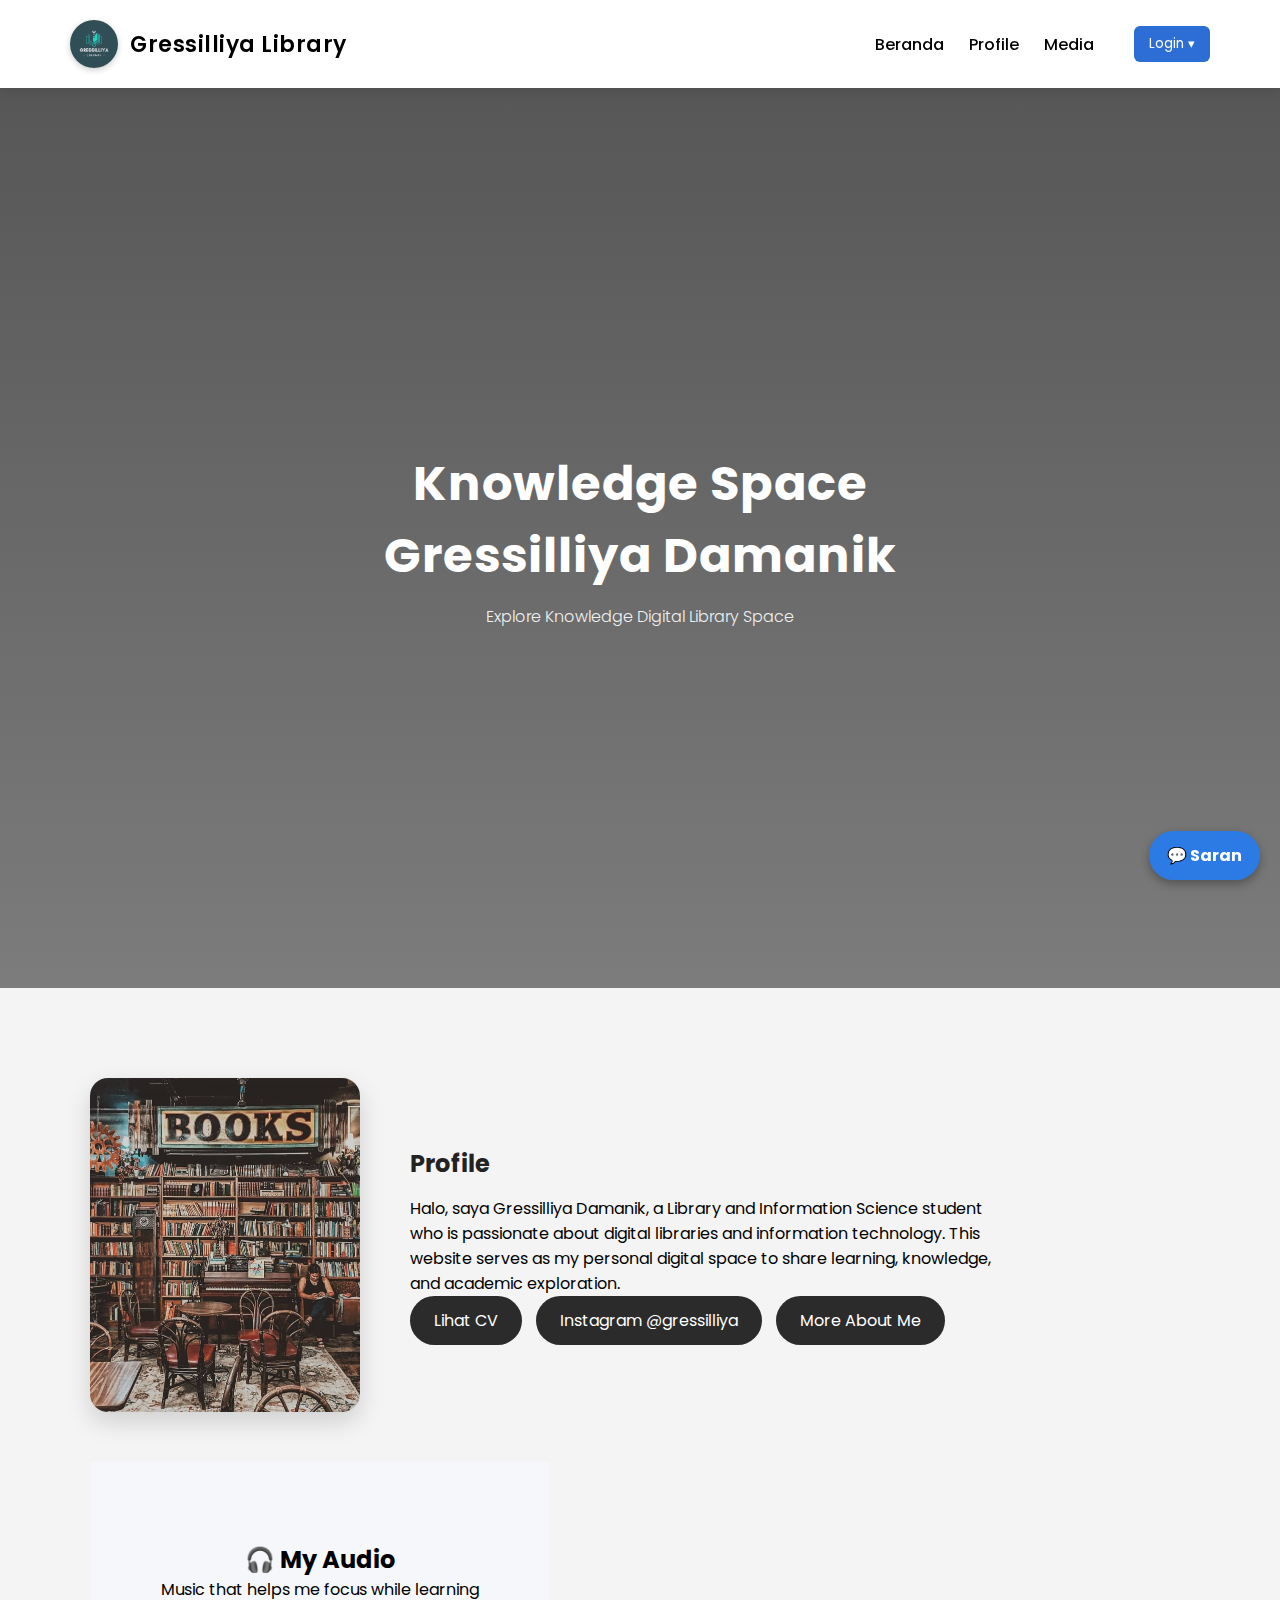
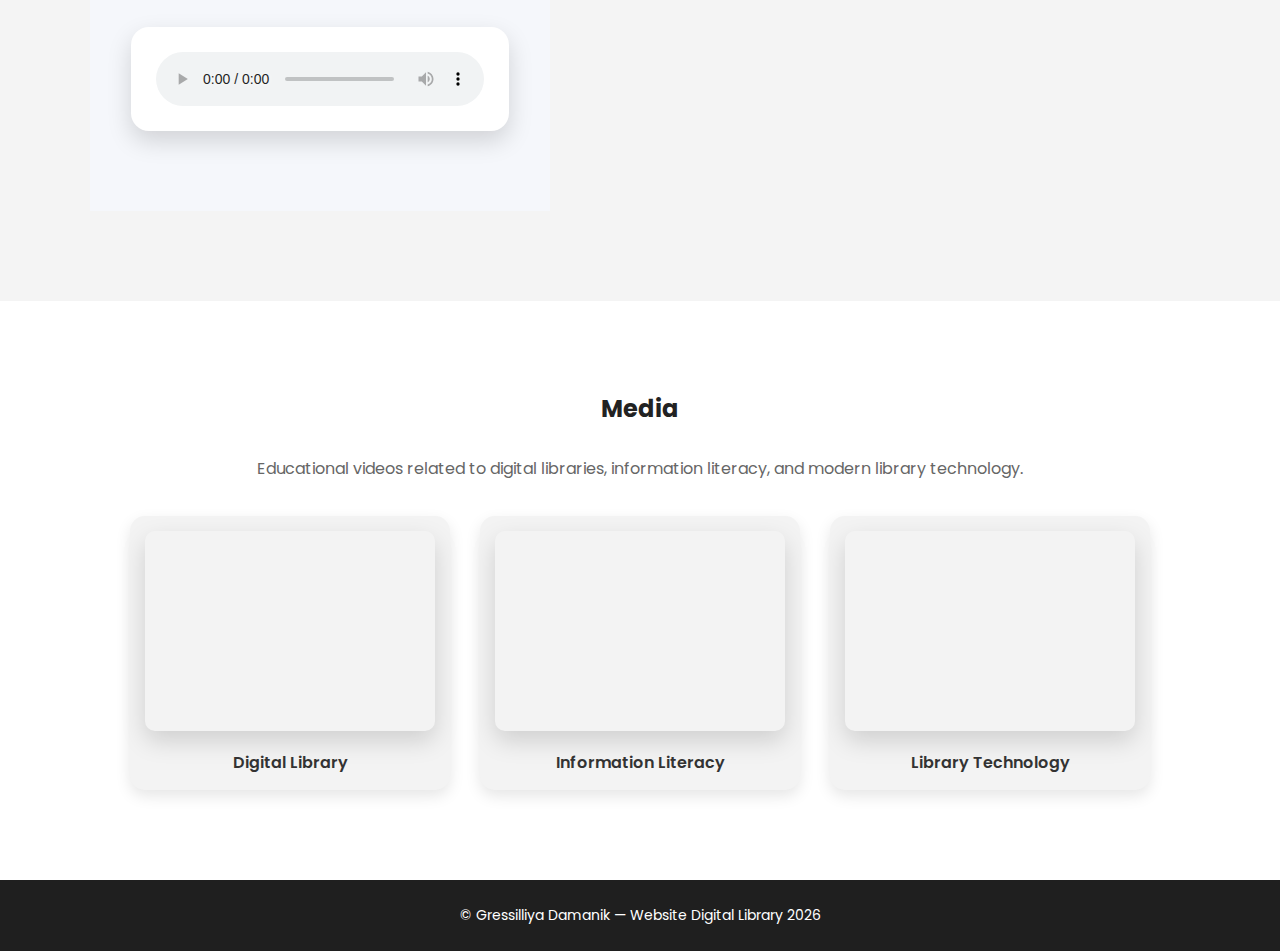
<file: index.html>
<!DOCTYPE html>
<html lang="id">
<head>
<meta charset="UTF-8">
<meta name="viewport" content="width=device-width, initial-scale=1.0">

<title>Gressilliya Damanik | Digital Library</title>

    
</body>
</html>

<link href="https://fonts.googleapis.com/css2?family=Poppins:wght@400;600&display=swap" rel="stylesheet">

<style>

*{
margin:0;
padding:0;
box-sizing:border-box;
font-family:'Poppins',sans-serif;
}

html{
scroll-behavior:smooth;
}

nav{
display:flex;
justify-content:space-between;
align-items:center;
padding:20px 70px;
background:#ffffff;
position:sticky;
top:0;
z-index:100;
box-shadow:0 3px 12px rgba(0,0,0,0.08);
}

.logo{
    font-family: 'Great Vibes', cursive;
    font-size:32px;
    font-weight:bold;
    color:#1f1f1f;
    letter-spacing:1px;
}

nav ul{
display:flex;
gap:35px;
list-style:none;
}

nav a{
text-decoration:none;
color:#444;
font-weight:500;
transition:.3s;
}

nav a:hover{
color:#000;
}

.hero{
height:100vh;
background:url("https://images.unsplash.com/photo-1507842217343-583bb7270b66") center/cover;
display:flex;
justify-content:center;
align-items:center;
}

.overlay{
width:100%;
height:100%;
background:linear-gradient(
rgba(30,30,30,0.75),
rgba(80,80,80,0.75)
);
display:flex;
flex-direction:column;
justify-content:center;
align-items:center;
text-align:center;
color:white;
padding:40px;
}

.overlay h1{
font-size:48px;
font-weight:700;
letter-spacing:1px;
}

.overlay p{
margin-top:12px;
font-weight:300;
opacity:.9;
}

.search{
margin-top:30px;
display:flex;
gap:10px;
}

.search input{
padding:14px 18px;
width:340px;
border-radius:30px;
border:none;
outline:none;
background:#f1f1f1;
}

.search button{
border:none;
padding:14px 20px;
border-radius:30px;
background:#2c2c2c;
color:white;
cursor:pointer;
transition:.3s;
}

.search button:hover{
background:#000;
}

.about{
padding:90px;
background:#f4f4f4;
}

.about-container{
display:flex;
align-items:center;
gap:50px;
flex-wrap:wrap;
}

.about img{
width:270px;
border-radius:18px;
box-shadow:0 10px 25px rgba(0,0,0,0.15);
}

.about-text{
max-width:600px;
}

.about-text h2{
margin-bottom:15px;
color:#222;
}

.buttons{
margin-top:25px;
}

.btn{
text-decoration:none;
padding:12px 24px;
border-radius:25px;
background:#2b2b2b;
color:white;
margin-right:10px;
display:inline-block;
transition:.3s;
}

.btn:hover{
transform:translateY(-3px);
background:#000;
}

.instagram{
background:#555;
}

.media{
padding:90px;
text-align:center;
background:white;
}

.media h2{
margin-bottom:30px;
color:#222;
}

iframe{
max-width:100%;
border-radius:15px;
box-shadow:0 10px 25px rgba(0,0,0,0.15);
}

footer{
text-align:center;
padding:25px;
background:#1f1f1f;
color:white;
font-size:14px;
}

/* ===== NAVBAR LAYOUT ===== */
nav{
display:flex;
align-items:center;
justify-content:space-between;
padding:20px 60px;
background:white;
position:sticky;
top:0;
box-shadow:0 3px 12px rgba(0,0,0,0.08);
}

.menu{
display:flex;
gap:30px;
list-style:none;
}

.nav-search input{
font-family:'Montserrat', sans-serif;
padding:12px 20px;
width:220px;
border-radius:30px;
border:none;
outline:none;
font-size:15px;
background:linear-gradient(145deg,#f0f0f0,#ffffff);
box-shadow:
inset 3px 3px 6px rgba(0,0,0,0.08),
inset -3px -3px 6px rgba(255,255,255,0.9);
transition:0.3s;
}

.nav-search input:focus{
width:260px;
box-shadow:0 0 10px rgba(0,0,0,0.15);
}

.subtitle{
margin-top:10px;
margin-bottom:35px;
color:#666;
text-align:center;
}

/* GRID GALERI */
.video-grid{
display:grid;
grid-template-columns:repeat(auto-fit,minmax(300px,1fr));
gap:30px;
padding:0 40px;
}

.video-card{
background:#f3f3f3;
padding:15px;
border-radius:15px;
box-shadow:0 6px 15px rgba(0,0,0,0.1);
transition:0.3s;
text-align:center;
}

.video-card:hover{
transform:translateY(-6px);
}

.video-card iframe{
width:100%;
height:200px;
border-radius:10px;
border:none;
}

.video-card p{
margin-top:12px;
font-weight:600;
color:#333;
}

/* ===== AUDIO SECTION ===== */

.audio-section{
    padding:80px 20px;
    background:#f5f7fb;
}

/* ini yang memaksa semua isi ke tengah */
.audio-center{
    width:100%;
    display:flex;
    justify-content:center;
    align-items:center;
    flex-direction:column;
    text-align:center;
}

/* card audio */
.audio-card{
    margin-top:25px;
    width:420px;
    max-width:90%;
    background:white;
    padding:25px;
    border-radius:18px;
    box-shadow:0 10px 25px rgba(0,0,0,0.15);
}

/* player */
.audio-card audio{
    width:100%;
    display:block;
}

nav{
    display:flex;
    justify-content:space-between;
    align-items:center;
    padding:20px 70px;
    background:white;
    position:sticky;
    top:0;
    box-shadow:0 3px 10px rgba(0,0,0,0.1);
}

.logo{
    font-size:26px;
    font-weight:bold;
}

.menu{
    display:flex;
    gap:35px;
    list-style:none;
}

.menu a{
    text-decoration:none;
    color:black;
    font-weight:500;
}

.nav-right{
    display:flex;
    align-items:center;
    gap:20px;
}

.nav-search input{
    padding:7px 12px;
    border-radius:6px;
    border:1px solid #ccc;
}

.login-menu{
    position:relative;
}

.login-btn{
    padding:8px 15px;
    border:none;
    background:#2c6ed5;
    color:white;
    border-radius:6px;
    cursor:pointer;
}

.dropdown-login{
    display:none;
    position:absolute;
    right:0;
    top:40px;
    background:white;
    box-shadow:0 4px 12px rgba(0,0,0,0.15);
    border-radius:6px;
    overflow:hidden;
    min-width:160px;
}

.dropdown-login a{
    display:block;
    padding:10px;
    text-decoration:none;
    color:black;
}

.dropdown-login a:hover{
    background:#f1f1f1;
}

.login-menu:hover .dropdown-login{
    display:block;
}

/* Tombol Saran */
#saranButton {
    position: fixed;
    bottom: 20px;
    right: 20px;
    background: #2c7be5;
    color: white;
    padding: 12px 18px;
    border-radius: 25px;
    cursor: pointer;
    font-weight: bold;
    box-shadow: 0px 4px 10px rgba(0,0,0,0.3);
}

/* Box Saran */
#saranBox {
    position: fixed;
    bottom: 80px;
    right: 20px;
    width: 250px;
    background: white;
    border-radius: 10px;
    padding: 15px;
    box-shadow: 0px 4px 15px rgba(0,0,0,0.3);
    display: none;
}

#saranBox input,
#saranBox textarea {
    width: 100%;
    margin-bottom: 10px;
    padding: 8px;
}

#saranBox button {
    width: 100%;
    background: #2c7be5;
    color: white;
    border: none;
    padding: 8px;
    cursor: pointer;
}

.logo {
    display: flex;
    align-items: center;
    gap: 10px;
    color: white;
    font-size: 20px;
    font-weight: bold;
}

/* ukuran gambar logo */
.logo-img {
    width: 40px;
    height: 40px;
    object-fit: cover;
}

.logo-img {
    width: 40px;
    height: 40px;
    border-radius: 50%; /* jadi bulat */
}

.logo {
    display: flex;
    align-items: center;
    gap: 10px;
}

.logo-img {
    width: 45px;
    height: 45px;
    border-radius: 50%;   /* membuat logo bulat */
    object-fit: cover;
}

.logo-text {
    font-size: 20px;
    font-weight: bold;
    color: black;
}

/* CONTAINER LOGO */
.logo {
    display: flex;
    align-items: center;
    gap: 12px;
}

/* GAMBAR LOGO BULAT */
.logo-img {
    width: 48px;
    height: 48px;
    border-radius: 50%;
    object-fit: cover;
    box-shadow: 0 2px 6px rgba(0,0,0,0.2);
}

/* TEKS NAMA PERPUSTAKAAN */
.logo-text {
    font-family: "Poppins", sans-serif;
    font-size: 22px;
    font-weight: 600;
    color: black;
    letter-spacing: 0.5px;
}

.logo:hover {
    transform: scale(1.03);
    transition: 0.3s;
}

    /* NAVBAR UTAMA */
.navbar {
    display: flex;
    align-items: center;
    justify-content: space-between;
    padding: 15px 30px;
}

/* MENU DI KANAN */
.menu {
    display: flex;
    gap: 25px;
    margin-left: auto;
}

.menu a {
    text-decoration: none;
    color: black;
    font-weight: 500;
    font-family: "Poppins", sans-serif;
}

.menu a:hover {
    color: #2c7be5;
}

/* LOGIN */
.login-menu {
    margin-left: 20px;
}

</style>
</head>

<body>

<nav>

    <div class="logo">
    <img src="logo.jpg" alt="Logo Perpustakaan" class="logo-img">
    <span class="logo-text">Gressilliya Library</span>
</div>

     <!-- BAGIAN KANAN -->
    <div class="nav-right">
        
   <ul class="menu">
        <li><a href="#beranda">Beranda</a></li>
        <li><a href="#tentang">Profile</a></li>
        <li><a href="#galeri">Media</a></li>
    </ul>
        
        <!-- LOGIN DROPDOWN -->
        <div class="login-menu">
            <button class="login-btn">Login ▾</button>

            <div class="dropdown-login">
                <a href="login.html">Login Anggota</a>
                <a href="daftar.html">Daftar Anggota</a>
            </div>
        </div>

    </div>

</nav>

</section>

<section id="beranda" class="hero">
<div class="overlay">

<h1>Knowledge Space<br>Gressilliya Damanik</h1>
<p>Explore Knowledge Digital Library Space</p>


</div>
</section>

<section id="tentang" class="about">

<div class="about-container">

<img src="profile.jpg" alt="Foto Gressilliya">

<div class="about-text">
<h2>Profile</h2>

<p>
Halo, saya Gressilliya Damanik, a Library and Information Science student
who is passionate about digital libraries and information technology.
This website serves as my personal digital space to share learning,
knowledge, and academic exploration.
</p>

<div class="about-buttons">
    <a href="cv.jpg" target="_blank" class="btn">
    Lihat CV
</a>

    <a href="https://instagram.com/gressilliya" 
       target="_blank" class="btn">
       Instagram @gressilliya
    </a>

    <!-- tombol baru -->
    <a href="about-detail.html" class="btn">
        More About Me
    </a>
</div>

</div>
<section id="audio" class="audio-section">

<div class="audio-center">

<h2>🎧 My Audio</h2>
<p>Music that helps me focus while learning</p>

<div class="audio-card">
    <audio controls>
    <source src="lagu.mp3" type="audio/mpeg">
    Browser anda tidak mendukung audio.
</audio>
</div>

</div>

</section>

</div>

</section>

<section id="Media" class="media">

<h2>Media</h2>

<p class="subtitle">
Educational videos related to digital libraries, information literacy,
and modern library technology.
</p>

<div class="video-grid">

<!-- VIDEO 1 -->
<div class="video-card">
<iframe src="https://www.youtube.com/embed/6FByj7-Aj60"
title="Digital Library"
allowfullscreen></iframe>
<p>Digital Library</p>
</div>

<!-- VIDEO 2 -->
<div class="video-card">
<iframe src="https://www.youtube.com/embed/x6H8jpbcI0U"
title="Information Literacy"
allowfullscreen></iframe>
<p>Information Literacy</p>
</div>

<!-- VIDEO 3 -->
<div class="video-card">
<iframe src="https://www.youtube.com/embed/np7gg88v-Ow"
title="Library Technology"
allowfullscreen></iframe>
<p>Library Technology</p>
</div>

</div>

</section>

<footer>
© Gressilliya Damanik  — Website Digital Library  2026  
</footer>

<!-- BUTTON SARAN -->
<div id="saranButton" onclick="toggleSaran()">
    💬 Saran
</div>

<!-- BOX SARAN -->
<div id="saranBox">
    <h4>Kirim Saran</h4>

    <form action="kirim_saran.php" method="POST">
        <input type="text" name="nama" placeholder="Nama Anda" required>

        <textarea name="pesan" placeholder="Tulis saran anda..." required></textarea>

        <button type="submit">Kirim</button>
    </form>
</div>

<script>
function toggleSaran() {

    // ambil kotak saran
    var box = document.getElementById("saranBox");

    // jika sedang tampil → sembunyikan
    if (box.style.display === "block") {
        box.style.display = "none";
    } 
    // jika sedang tersembunyi → tampilkan
    else {
        box.style.display = "block";
    }
}
</script>

</body>
</html>
</file>
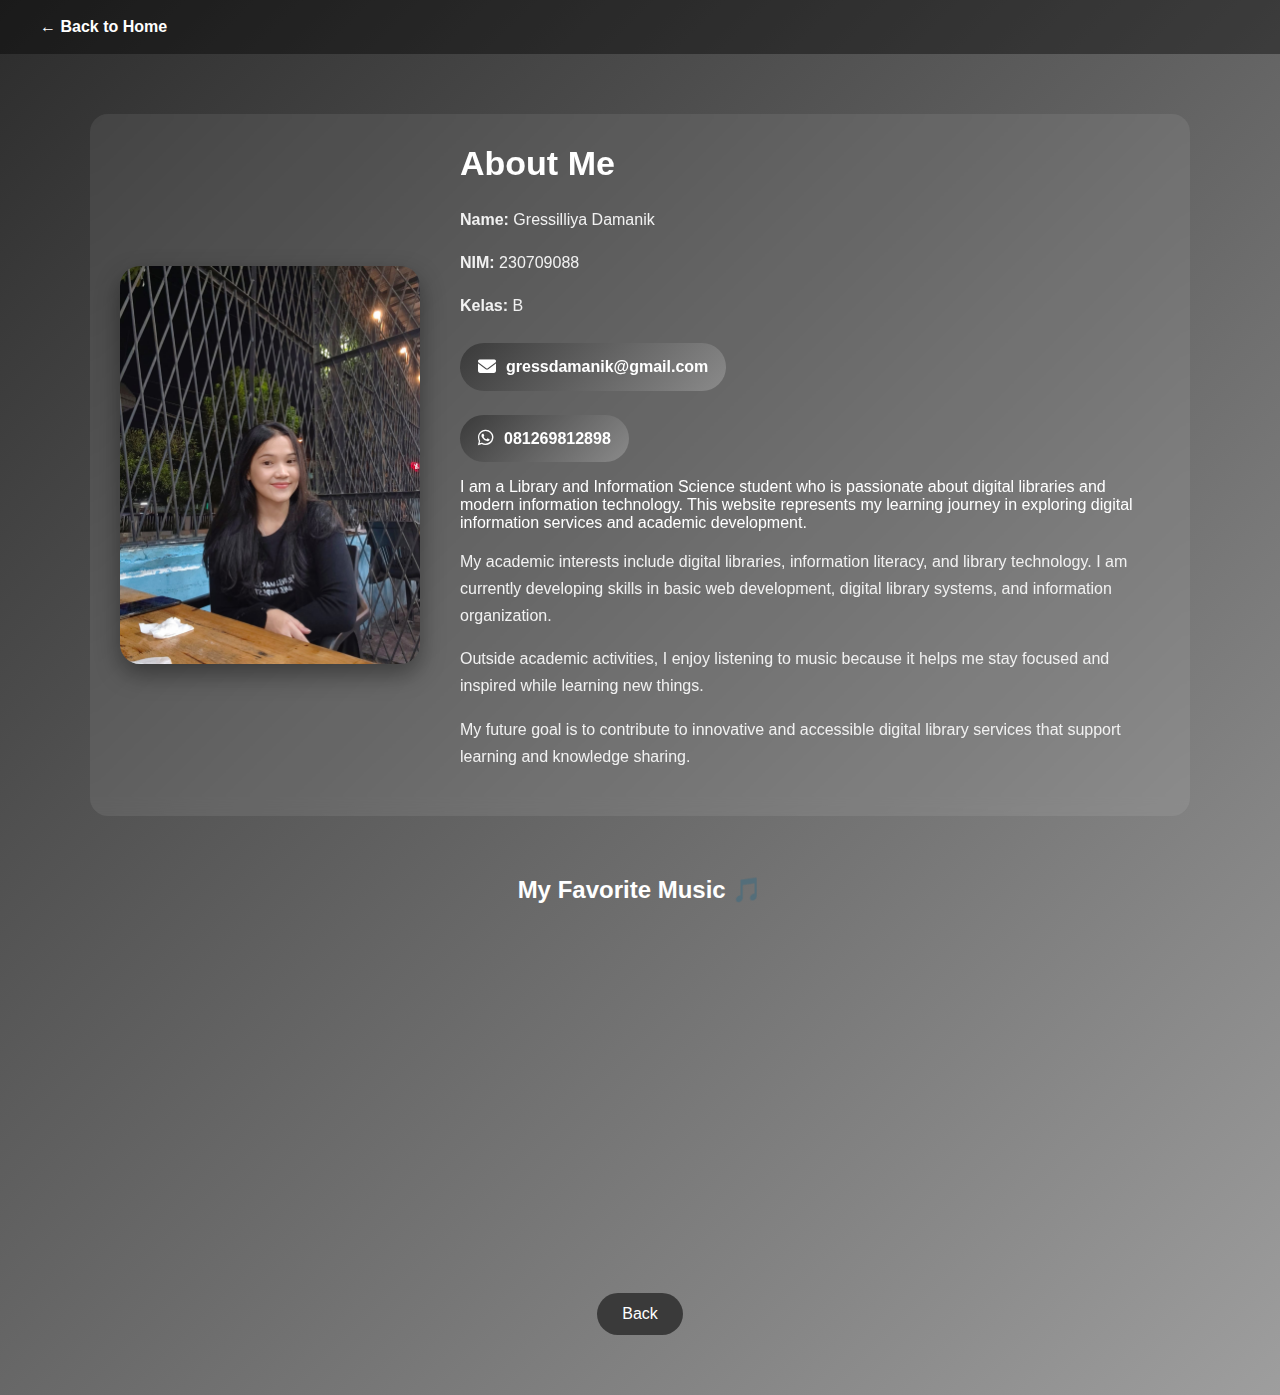
<file: about-detail.html>
<!DOCTYPE html>
<html lang="en">
<head>
<meta charset="UTF-8">
<meta name="viewport" content="width=device-width, initial-scale=1.0">
<title>About Me - Gressilliya Damanik</title>
<link rel="stylesheet"
href="https://cdnjs.cloudflare.com/ajax/libs/font-awesome/6.5.0/css/all.min.css">

<style>

body{
    margin:0;
    font-family: 'Segoe UI', sans-serif;
    background: linear-gradient(135deg,#2c2c2c,#9e9e9e);
    color:white;
}

/* NAVBAR */
nav{
    display:flex;
    justify-content:space-between;
    padding:18px 40px;
    background:rgba(0,0,0,0.4);
}

nav a{
    text-decoration:none;
    color:white;
    font-weight:bold;
}

/* CONTAINER */
.container{
    max-width:1100px;
    margin:auto;
    padding:60px 20px;
}

/* ABOUT SECTION */
.about-box{
    display:flex;
    gap:40px;
    align-items:center;
    background:rgba(255,255,255,0.08);
    padding:30px;
    border-radius:18px;
    backdrop-filter: blur(8px);
}

/* FOTO */
.about-box img{
    width:300px;
    border-radius:20px;
    box-shadow:0 10px 25px rgba(0,0,0,0.4);
}

/* TEXT */
.about-text h1{
    margin-top:0;
    font-size:34px;
}

.about-text p{
    line-height:1.7;
    color:#f1f1f1;
}

/* MUSIC SECTION */
.music{
    text-align:center;
    margin-top:60px;
}

iframe{
    margin-top:20px;
    border-radius:12px;
    max-width:100%;
}

/* BUTTON */
.back{
    display:inline-block;
    margin-top:30px;
    padding:12px 25px;
    background:#3a3a3a;
    border-radius:25px;
    text-decoration:none;
    color:white;
    transition:0.3s;
}

.back:hover{
    background:#1f1f1f;
}

@media(max-width:900px){
    .about-box{
        flex-direction:column;
        text-align:center;
    }
}

    .contact-link{
display:inline-flex;
align-items:center;
gap:10px;
text-decoration:none;
color:white;
background:linear-gradient(135deg,#3a3a3a,#8a8a8a);
padding:10px 18px;
border-radius:25px;
margin-top:8px;
font-weight:600;
transition:0.3s;
}

.contact-link i{
font-size:18px;
}

.contact-link:hover{
transform:translateY(-3px);
background:linear-gradient(135deg,#1f1f1f,#5f5f5f);
box-shadow:0 6px 15px rgba(0,0,0,0.4);
}
</style>
</head>

<body>

<nav>
<a href="index.html">← Back to Home</a>
</nav>

<div class="container">

<div class="about-box">

<!-- FOTO -->
<img src="profile2.jpg" width="300">

<!-- TEXT -->
<div class="about-text">

<h1>About Me</h1>

<p><b>Name:</b> Gressilliya Damanik</p>
<p><b>NIM:</b> 230709088</p>
<p><b>Kelas:</b> B</p>
<p>
<a href="mailto:gressdamanik@gmail.com" class="contact-link">
<i class="fa-solid fa-envelope"></i>
gressdamanik@gmail.com
</a>
</p>

<p>
<a href="https://wa.me/6281260912898?text=Hello%20Gressilliya,%20I%20visited%20your%20website"
target="_blank"
class="contact-link">
<i class="fa-brands fa-whatsapp"></i>
081269812898
</a>
</p>
I am a Library and Information Science student who is passionate about
digital libraries and modern information technology. This website represents
my learning journey in exploring digital information services and academic
development.
</p>

<p>
My academic interests include digital libraries, information literacy,
and library technology. I am currently developing skills in basic web
development, digital library systems, and information organization.
</p>

<p>
Outside academic activities, I enjoy listening to music because it helps
me stay focused and inspired while learning new things.
</p>

<p>
My future goal is to contribute to innovative and accessible digital
library services that support learning and knowledge sharing.
</p>

</div>
</div>

<!-- MUSIC -->
<div class="music">
<h2>My Favorite Music 🎵</h2>

<iframe width="560" height="315"
src="https://www.youtube.com/embed/56WBK4ZK_cw?si=8v4A-eDIC2HMY760"
frameborder="0"
allowfullscreen>
</iframe>

<br>
<a href="index.html" class="back">Back</a>
</div>

</div>

</body>
</html>
</file>
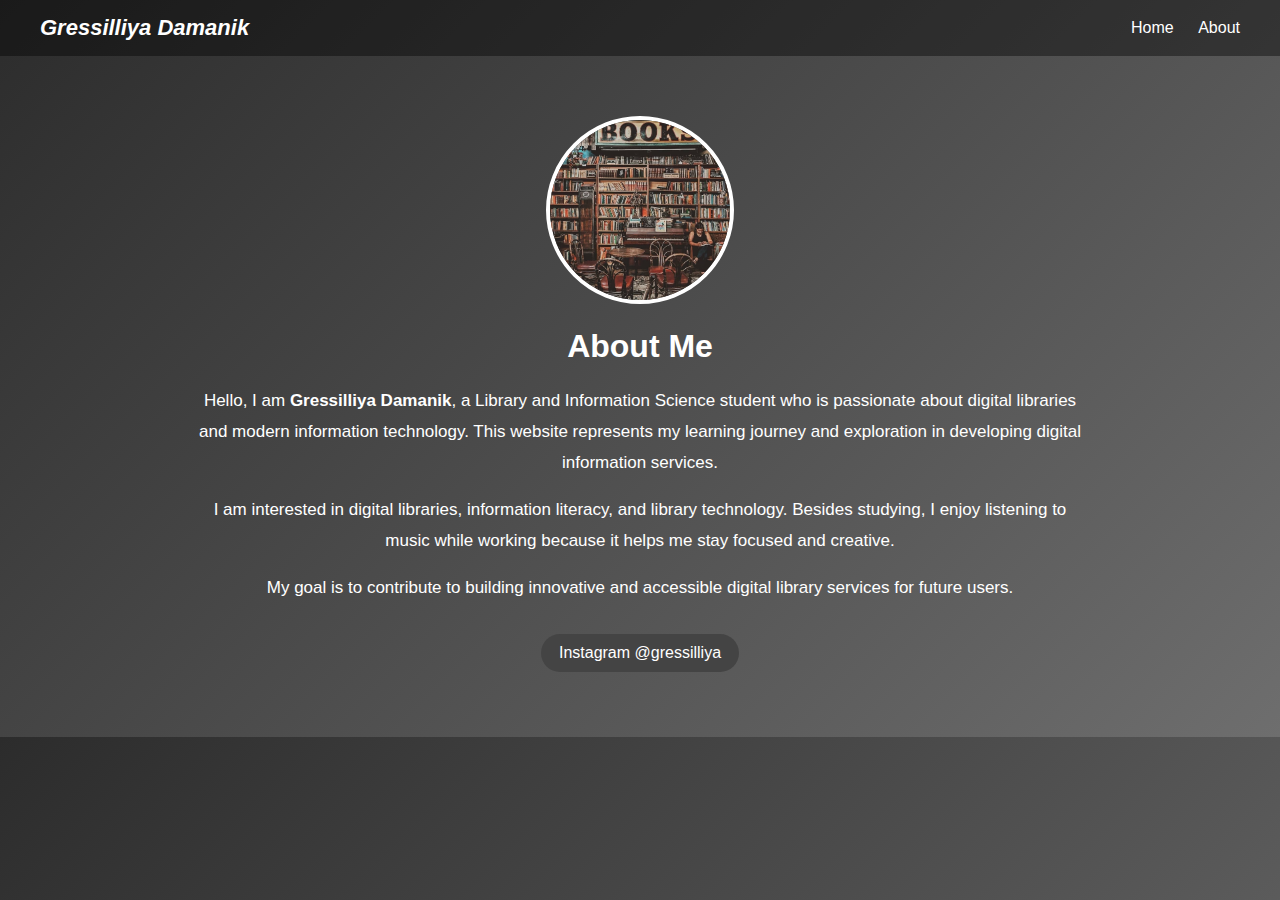
<file: aboutme.html>
<!DOCTYPE html>
<html lang="en">
<head>
<meta charset="UTF-8">
<meta name="viewport" content="width=device-width, initial-scale=1.0">
<title>About Me | Gressilliya Damanik</title>

<style>
body{
    margin:0;
    font-family: 'Poppins', sans-serif;
    background: linear-gradient(135deg,#2c2c2c,#6e6e6e);
    color:white;
}

/* NAVBAR */
nav{
    display:flex;
    justify-content:space-between;
    align-items:center;
    padding:15px 40px;
    background:rgba(0,0,0,0.4);
}

.logo{
    font-size:22px;
    font-weight:bold;
    font-style:italic;
}

nav a{
    color:white;
    text-decoration:none;
    margin-left:20px;
    font-weight:500;
}

nav a:hover{
    color:#dcdcdc;
}

/* ABOUT SECTION */
.container{
    max-width:900px;
    margin:auto;
    padding:60px 20px;
    text-align:center;
}

.container img{
    width:180px;
    height:180px;
    border-radius:50%;
    object-fit:cover;
    border:4px solid white;
}

h1{
    margin-top:20px;
    font-size:32px;
}

p{
    line-height:1.8;
    font-size:17px;
}

/* SOCIAL */
.social{
    margin-top:25px;
}

.social a{
    text-decoration:none;
    color:white;
    background:#444;
    padding:10px 18px;
    border-radius:20px;
    margin:5px;
    display:inline-block;
}

.social a:hover{
    background:#222;
}
</style>
</head>

<body>

<!-- NAVBAR -->
<nav>
<div class="logo">Gressilliya Damanik</div>

<div>
<a href="index.html">Home</a>
<a href="aboutme.html">About</a>
</div>
</nav>

<!-- ABOUT CONTENT -->
<div class="container">

<img src="profile.jpg" alt="Profile Photo">

<h1>About Me</h1>

<p>
Hello, I am <b>Gressilliya Damanik</b>, a Library and Information Science student
who is passionate about digital libraries and modern information technology.
This website represents my learning journey and exploration in developing
digital information services.
</p>

<p>
I am interested in digital libraries, information literacy, and library technology.
Besides studying, I enjoy listening to music while working because it helps me
stay focused and creative.
</p>

<p>
My goal is to contribute to building innovative and accessible digital library
services for future users.
</p>

<div class="social Media">
<a href="https://instagram.com/gressilliya" target="_blank">
Instagram @gressilliya
</a>
</div>

</div>

</body>
</html>
</file>
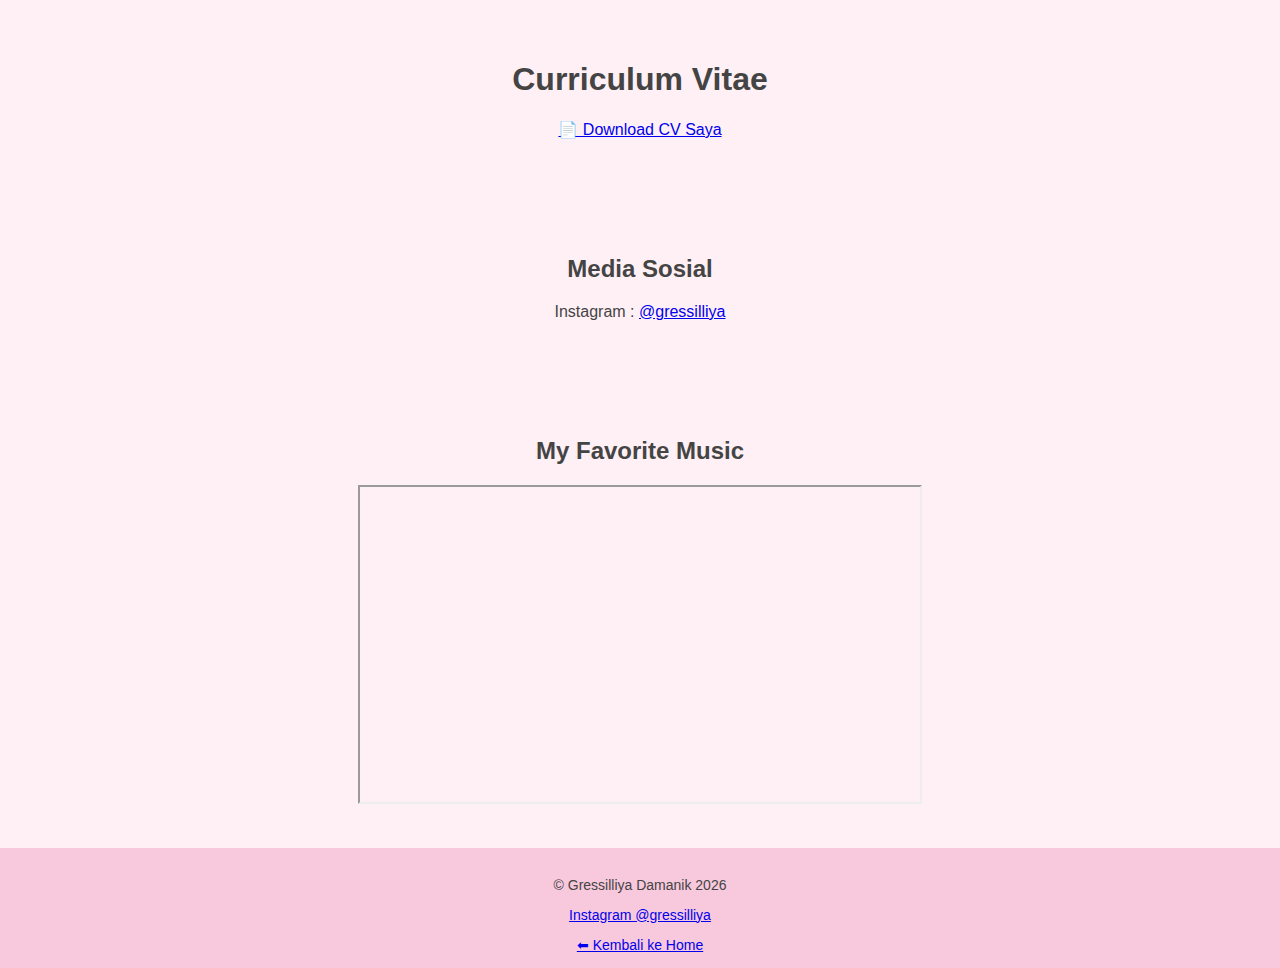
<file: cv.html>
<!DOCTYPE html>
<html lang="id">
<head>
    <meta charset="UTF-8">
    <title>CV & Media Sosial</title>
    <link rel="stylesheet" href="style.css">
</head>
<body>

<section class="cv">
    <h1>Curriculum Vitae</h1>

    <p>
        <a href="cv.pdf" target="_blank">📄 Download CV Saya</a>
    </p>
</section>

<section class="social">
    <h2>Media Sosial</h2>

    <p>
        Instagram :
        <a href="https://instagram.com/gressilliya" target="_blank">
            @gressilliya
        </a>
    </p>
</section>

<section class="media">
    <h2>My Favorite Music</h2>

    <iframe
        width="560"
        height="315"
        src="https://www.youtube.com/embed/56WBK4ZK_cw"
        allowfullscreen>
    </iframe>
</section>

<footer>
    <p>© Gressilliya Damanik 2026</p>
    <p>
        <a href="https://instagram.com/gressilliya" target="_blank">
            Instagram @gressilliya
        </a>
    </p>

    <a href="index.html">⬅ Kembali ke Home</a>
</footer>

</body>
</html>
</file>
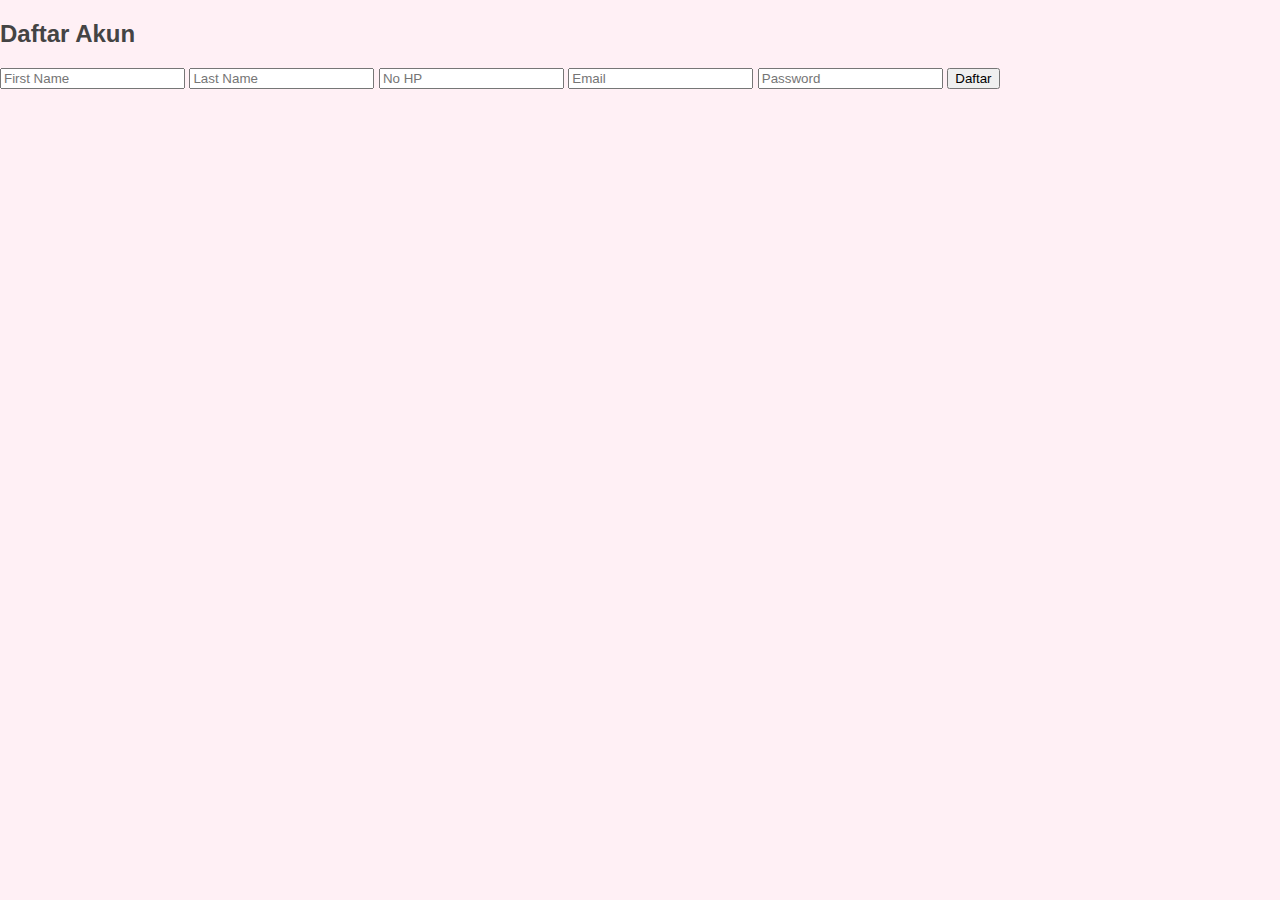
<file: daftar.html>
<!DOCTYPE html>
<html>
<head>
    <title>Daftar</title>
    <link rel="stylesheet" href="style.css">
</head>

<body class="login-body">

<div class="login-box">

<h2>Daftar Akun</h2>

<form onsubmit="return daftarUser()">

<input type="text" id="fname" placeholder="First Name" required>
<input type="text" id="lname" placeholder="Last Name" required>
<input type="tel" id="phone" placeholder="No HP" required>
<input type="email" id="emailDaftar" placeholder="Email" required>
<input type="password" id="passDaftar" placeholder="Password" required>

<button type="submit">Daftar</button>

</form>

</div>

<script src="script.js"></script>

</body>
</html>
</file>
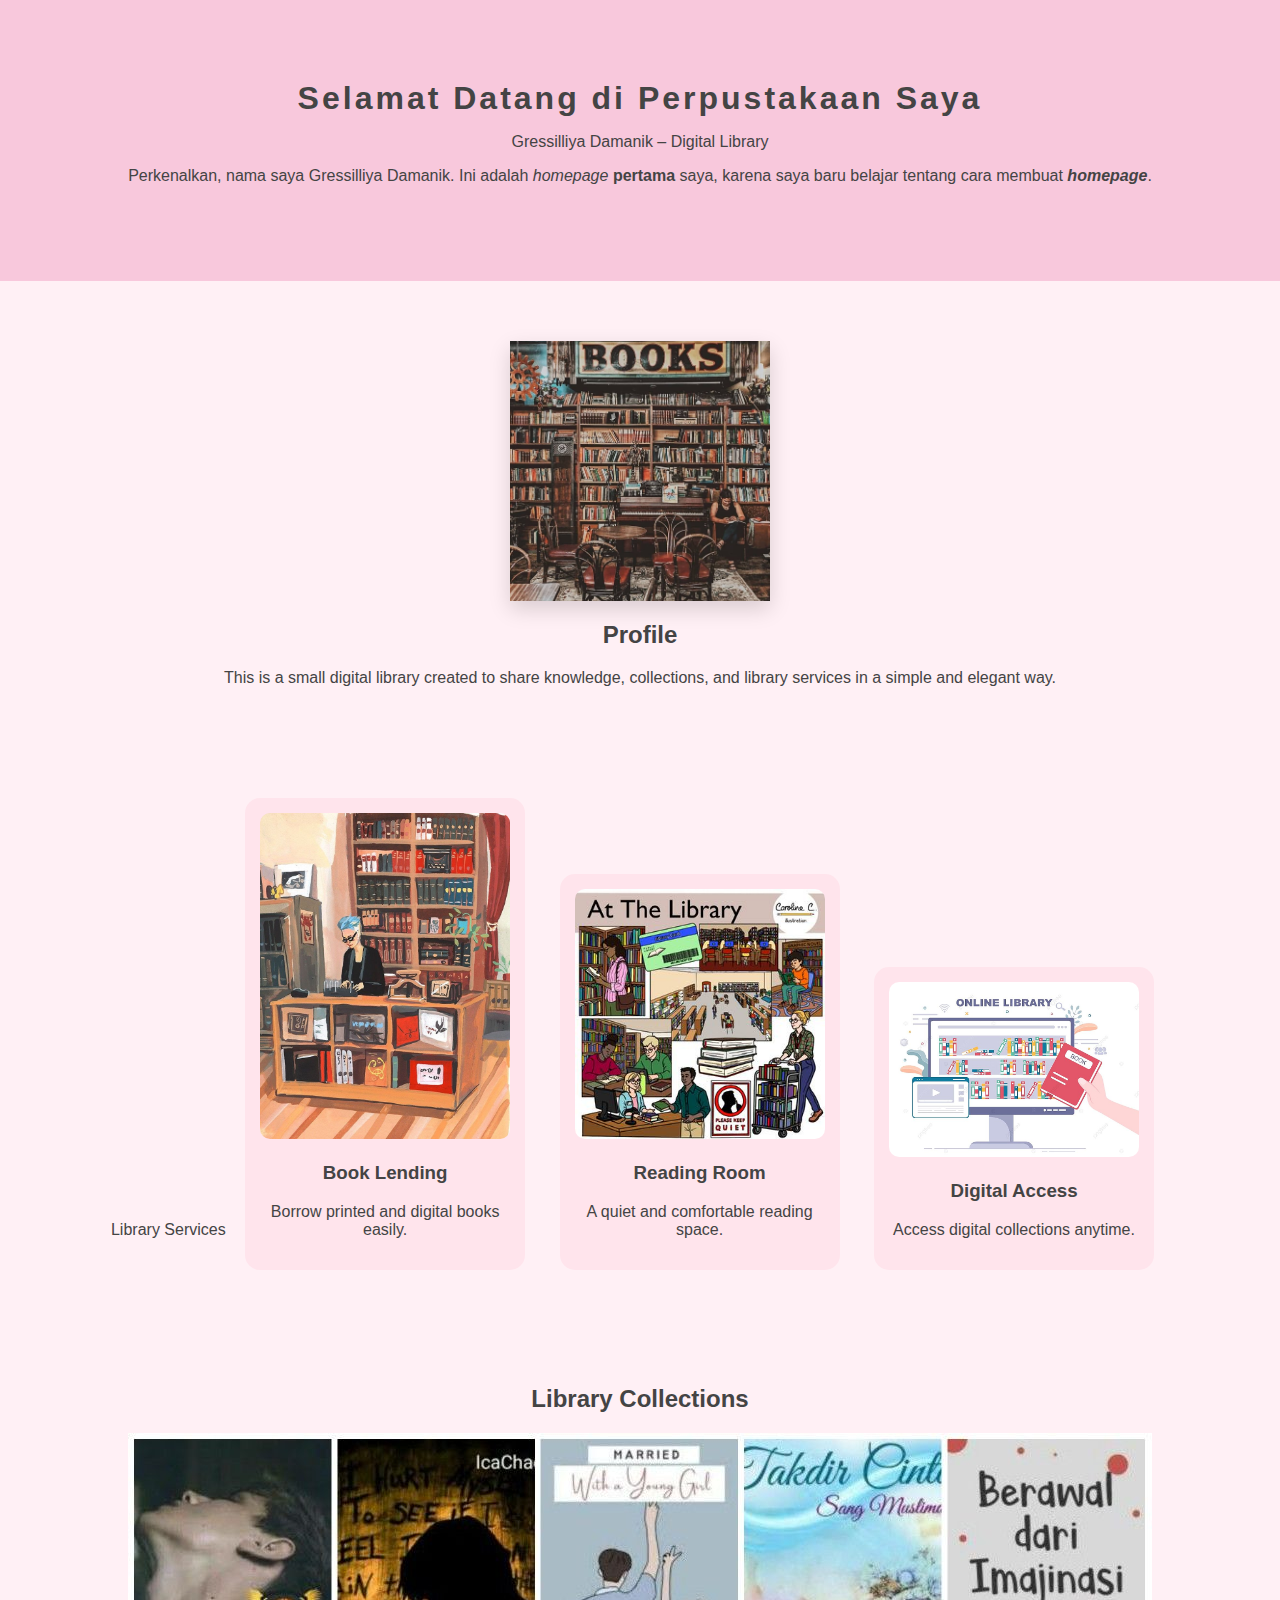
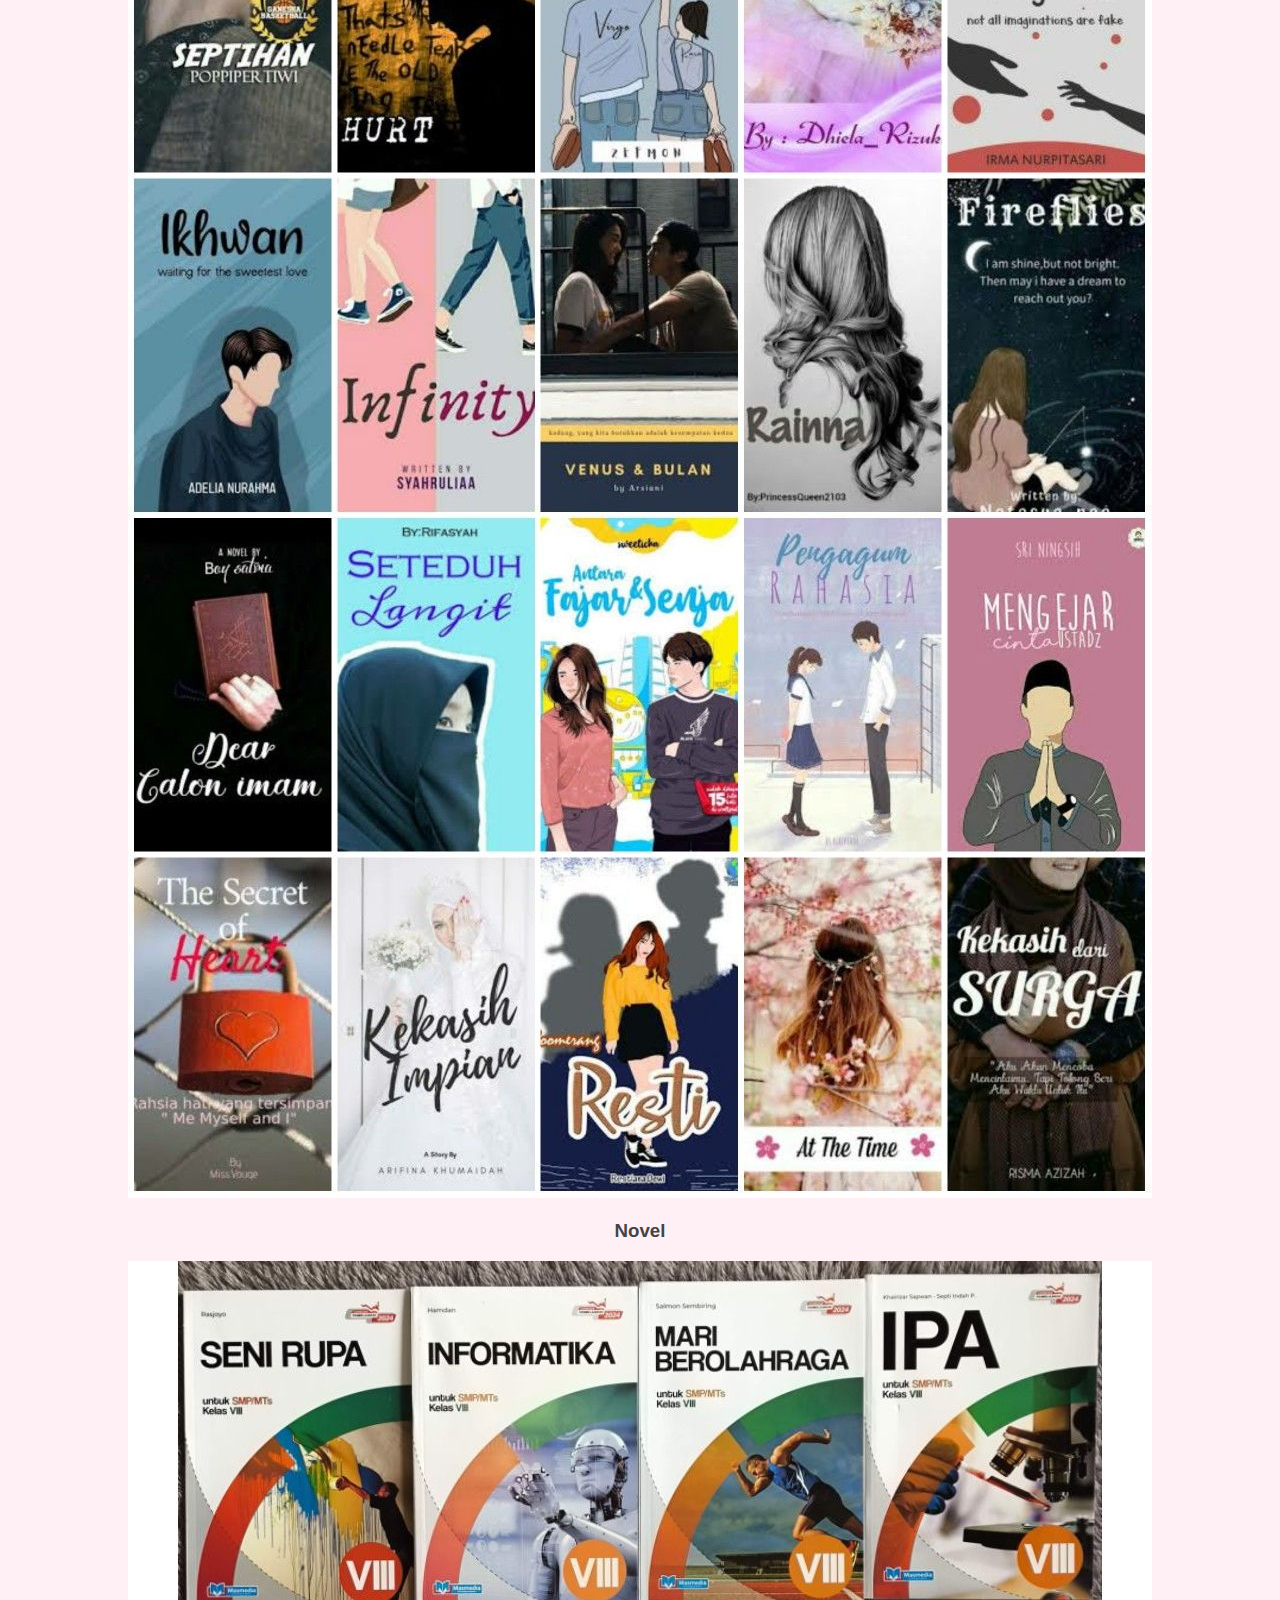
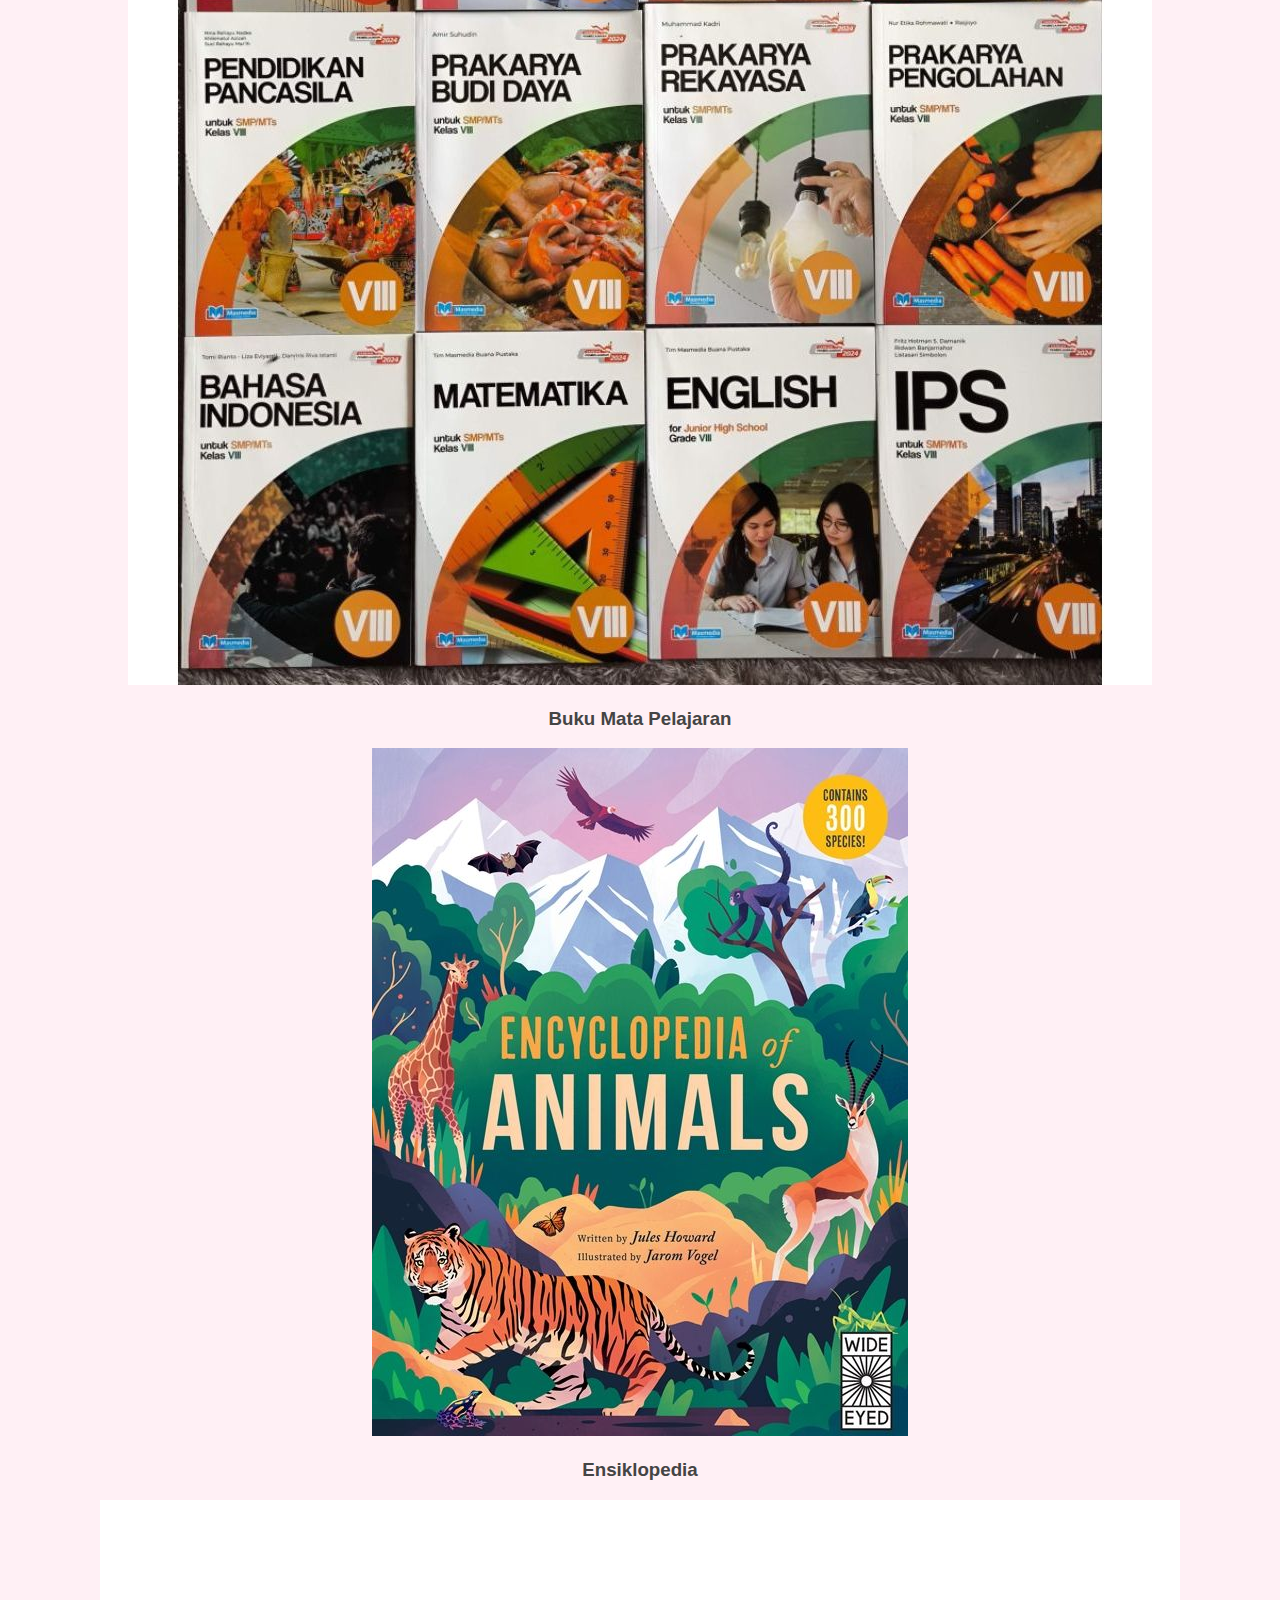
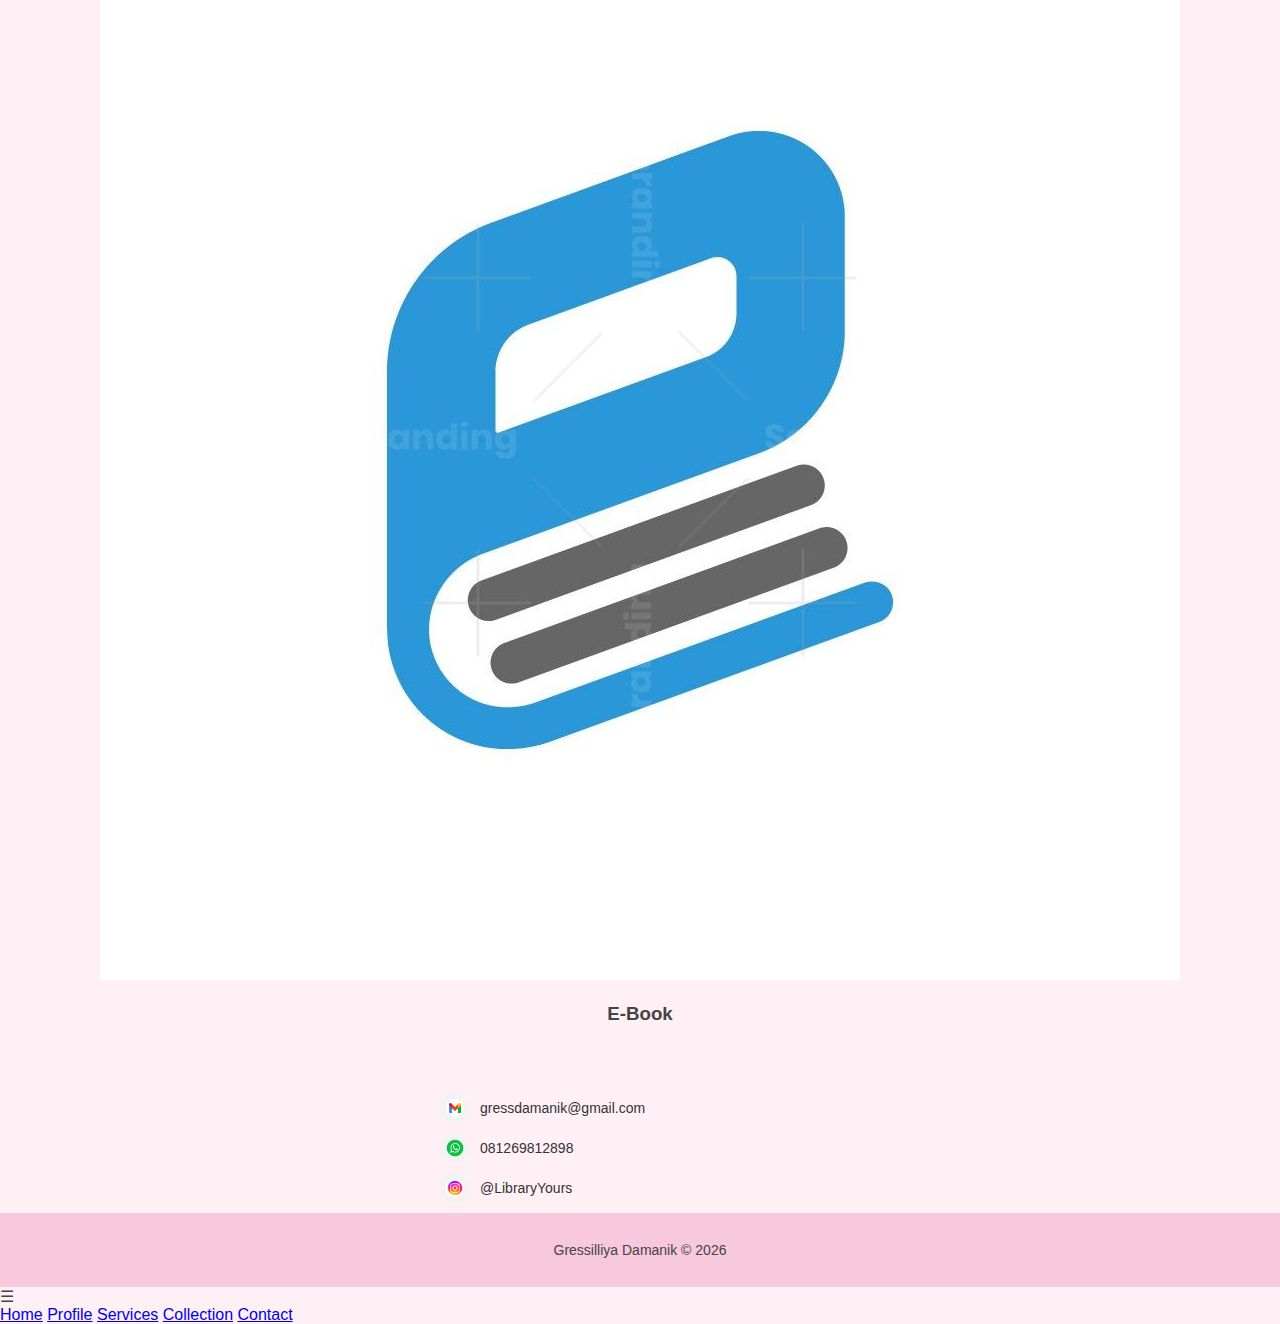
<file: index-old.html>
<!DOCTYPE html>
<html 
<head>
    <title>Homepage saya</title>
    <link rel="stylesheet" href="style.css">
</head>
<body>

<header>
    <section id="home Page">
    <h1>Selamat Datang di Perpustakaan Saya</h1>
    <p>Gressilliya Damanik – Digital Library</p>
         <p>
        Perkenalkan, nama saya Gressilliya Damanik. 
        Ini adalah <i>homepage</i> 
        <b>pertama</b> saya, karena saya baru belajar tentang 
        cara membuat <b><i>homepage</i></b>.
</header>
    
<section id="profile">
    <img src="profile.jpg" class="profile-img">
     <h2>Profile</h2>
    <p>
        This is a small digital library created to share knowledge,
        collections, and library services in a simple and elegant way.
    </p>
</section>

<section id="services"
   <h2>Library Services</h2>

    <div class="service-box">
        <img src="service1.jpg">
        <h3>Book Lending</h3>
        <p>Borrow printed and digital books easily.</p>
    </div>

    <div class="service-box">
        <img src="service2.jpg">
        <h3>Reading Room</h3>
        <p>A quiet and comfortable reading space.</p>
    </div>

    <div class="service-box">
        <img src="service3.jpg">
        <h3>Digital Access</h3>
        <p>Access digital collections anytime.</p>
    </div>
</section>

  </section>
<section class="collections">
  <h2>Library Collections</h2>

  <div class="collection-container">
    <div class="collection-box">
      <img src="novel.jpg" alt="Novel">
      <h3>Novel</h3>
    </div>

    <div class="collection-box">
      <img src="pelajaran.jpg" alt="Buku Mata Pelajaran">
      <h3>Buku Mata Pelajaran</h3>
    </div>

    <div class="collection-box">
      <img src="ensiklopedia.jpg" alt="Ensiklopedia">
      <h3>Ensiklopedia</h3>
    </div>

    <div class="collection-box">
      <img src="ebook.jpg" alt="E-Book">
      <h3>E-Book</h3>
    </div>
  </div>
</section>
  
    <div class="contact">
  <a href="mailto:gressdamanik@gmail.com" target="_blank">
    <img src="gmail.png" class="contact-icon" alt="Email">
    gressdamanik@gmail.com
  </a>

  <a href="https://wa.me/6281269812898" target="_blank">
    <img src="whatsapp.png" class="contact-icon" alt="WhatsApp">
    081269812898
  </a>

  <a href="https://instagram.com/LibraryYours" target="_blank">
    <img src="instagram.png" class="contact-icon" alt="Instagram">
    @LibraryYours
  </a>
</div>

<footer>
    <p>Gressilliya Damanik © 2026</p>
</footer>
<script src="script.js"></script>
</body>
    <div class="hamburger" onclick="toggleMenu()">
  ☰
</div>

<nav id="sideMenu">
  <a href="#home" onclick="toggleMenu()">Home</a>
  <a href="#profile" onclick="toggleMenu()">Profile</a>
  <a href="#services" onclick="toggleMenu()">Services</a>
  <a href="#collection" onclick="toggleMenu()">Collection</a>
  <a href="#contact" onclick="toggleMenu()">Contact</a>
</nav>
    
</html>
</file>
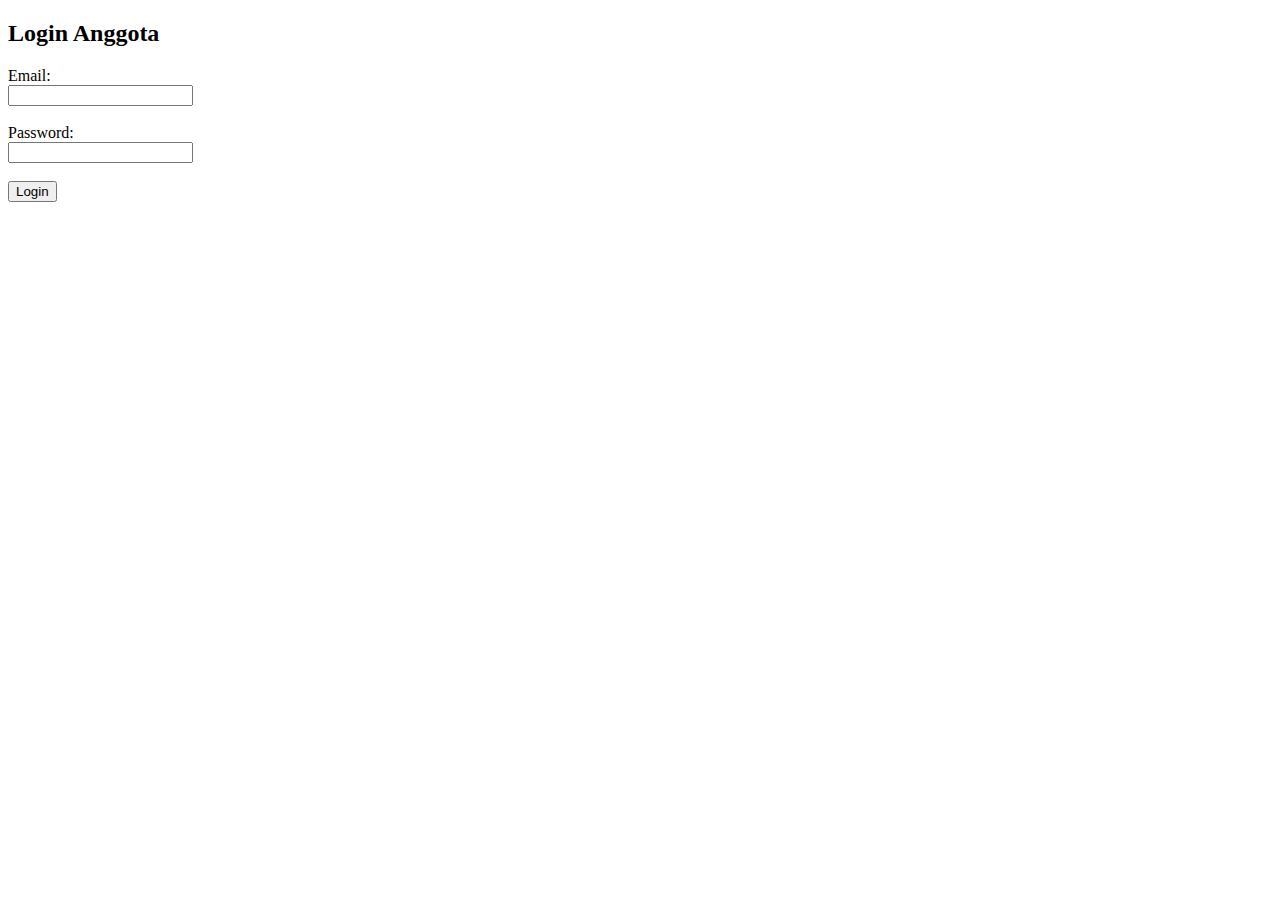
<file: login.html>
<!DOCTYPE html>
<html>
<head>
<title>Login Anggota</title>
</head>

<body>

<h2>Login Anggota</h2>

<form>
    <label>Email:</label><br>
    <input type="email"><br><br>

    <label>Password:</label><br>
    <input type="password"><br><br>

    <button type="submit">Login</button>
</form>

</body>
</html>
</file>
<file: style.css>
body {
    margin: 0;
    font-family: Arial, sans-serif;
    background-color: #fff0f5;
    color: #444;
}

header {
    background-color: #f8c8dc;
    text-align: center;
    padding: 40px;
}

header h1 {
    margin: 0;
    letter-spacing: 3px;
}

section {
    padding: 40px;
    text-align: center;
}

.profile-img {
    width: 260px;        /* lebih besar */
    height: 260px;
    object-fit: cover;  /* biar gambar nggak ketarik */
    border-radius: 0; /* persegi tapi tetap estetik */
    box-shadow: 0 8px 20px rgba(0,0,0,0.15);
    margin: 20px auto;
    display: block;
}

.services {
    background-color: #fff;
}

.service-box {
    display: inline-block;
    width: 250px;
    margin: 15px;
    background: #ffe4ec;
    padding: 15px;
    border-radius: 15px;
}

.service-box img {
    width: 100%;
    border-radius: 10px;
}

/* ===== CONTACT ICON FIX ===== */

.contact {
    max-width: 400px;
    margin: auto;
}

.contact a {
    display: flex;
    align-items: center;
    gap: 10px;
    text-decoration: none;
    color: #333;
    margin: 10px 0;
    font-weight: 500;
    font-size: 14px;
}

/* FORCE CONTACT ICON SIZE */
.contact a img {
    width: 18px !important;
    height: 18px !important;
    max-width: 18px !important;
    max-height: 18px !important;

    border-radius: 50%;
    object-fit: cover;

    padding: 6px;
    background: #f3f3f3;

    display: inline-block;
}

footer {
    background-color: #f8c8dc;
    text-align: center;
    padding: 15px;
    font-size: 14px;
}
</file>
